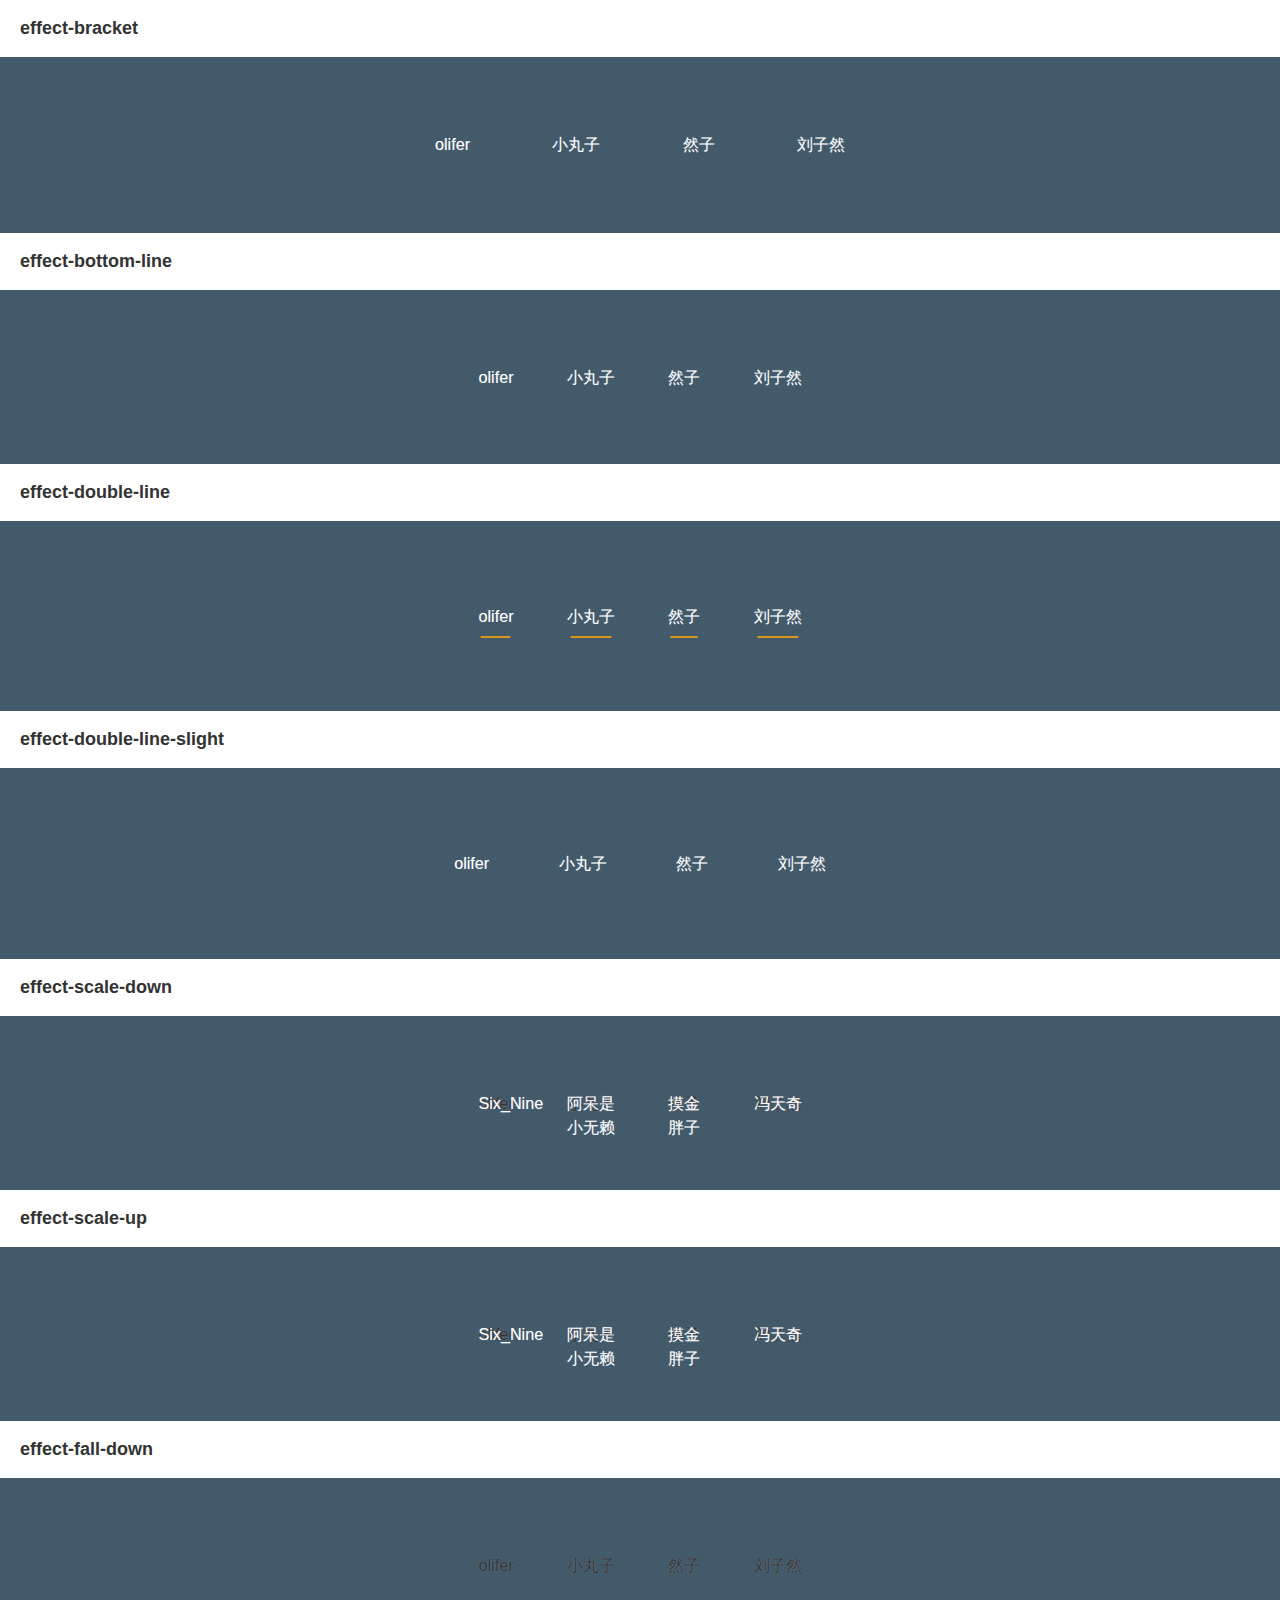
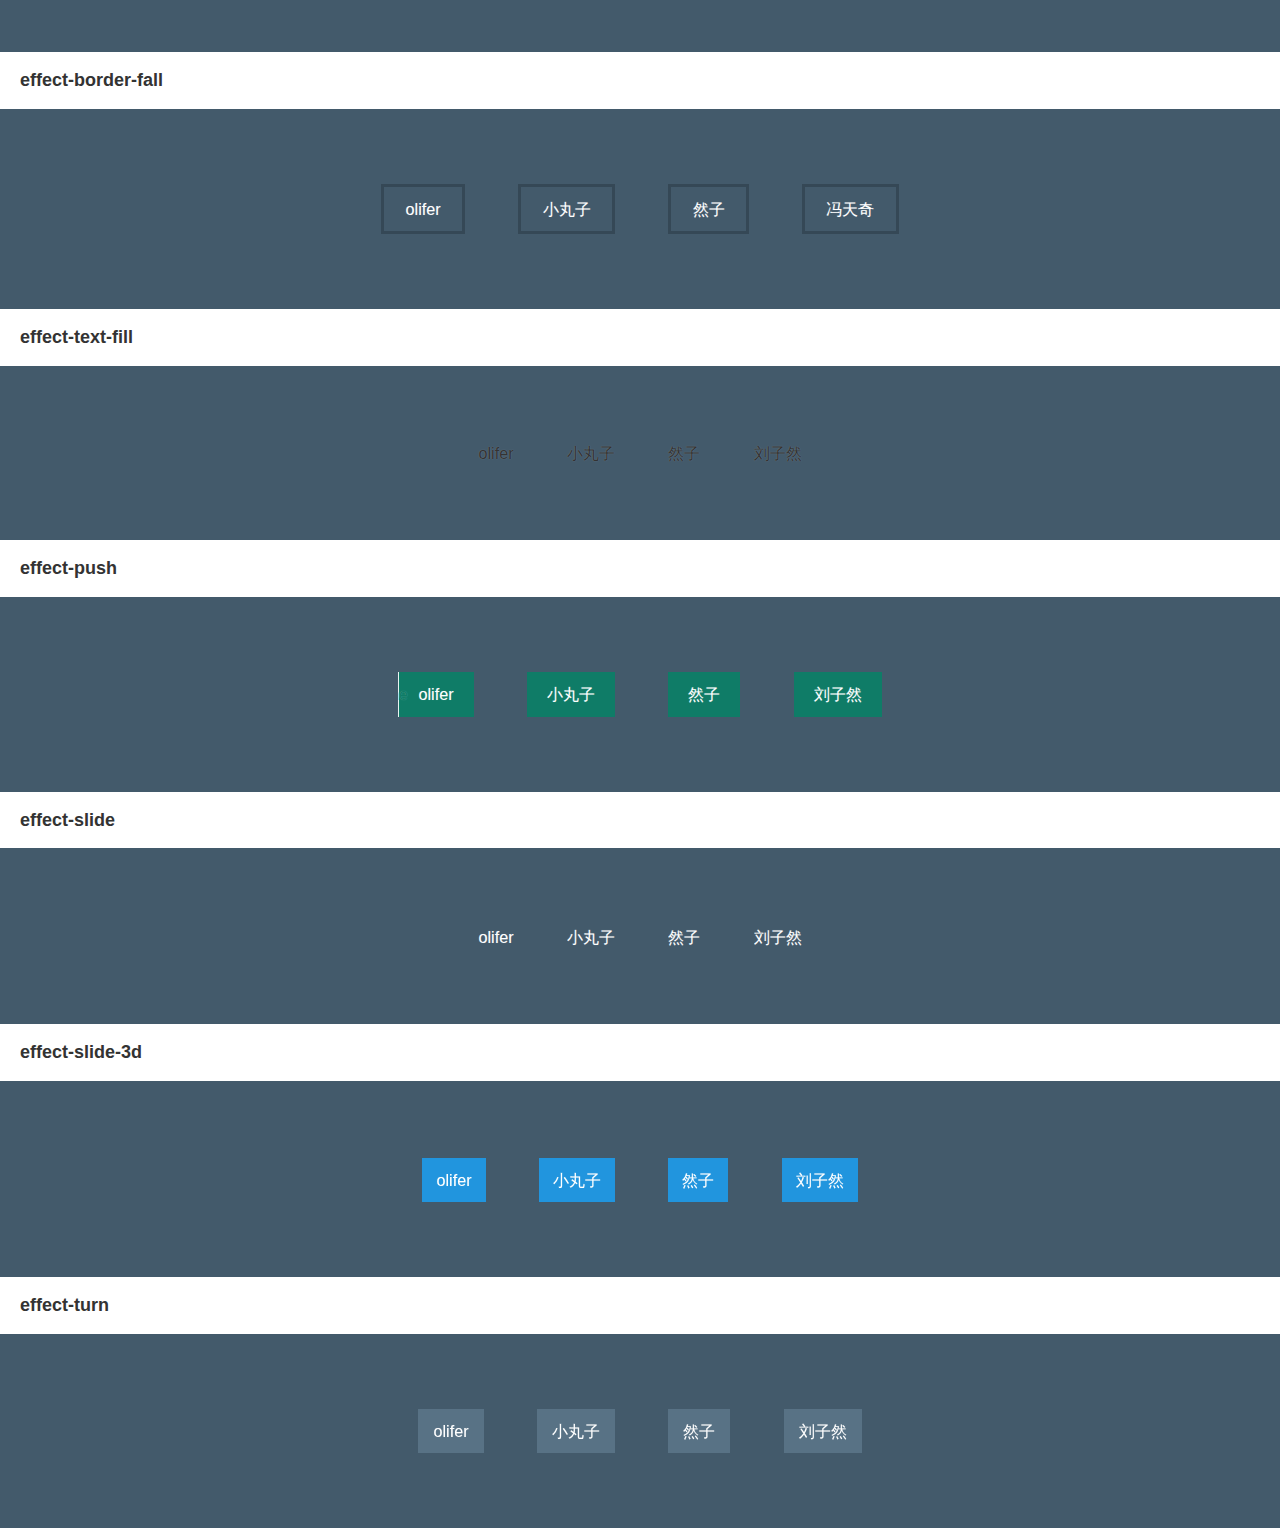
<file: css3/c3.html>
<!DOCTYPE html>
<!-- saved from url=(0051)http://sofish.de/file/demo/drag-and-drop-files.html -->
<html>
<head>
	<meta http-equiv="Content-Type" content="text/html; charset=UTF-8">
	<meta charset="utf-8">
	<title>kissy CSS3动画效果</title>
	<link rel="stylesheet" type="text/css" href="stylesheets/style.css">
</head>
<body>
	<h2>
		effect-bracket
	</h2>
	<section>
		<div class="test effect-bracket">
			<a href="">olifer</a>
			<a href="">小丸子</a>
			<a href="">然子</a>
			<a href="">刘子然</a>
		</div>
	</section>
	<h2>
		effect-bottom-line
	</h2>
	<section>
		<div class="test effect-bottom-line">
			<a href="">olifer</a>
			<a href="">小丸子</a>
			<a href="">然子</a>
			<a href="">刘子然</a>
		</div>
	</section>
	<h2>
		effect-double-line
	</h2>
	<section>
		<div class="test effect-double-line">
			<a href="">olifer</a>
			<a href="">小丸子</a>
			<a href="">然子</a>
			<a href="">刘子然</a>
		</div>
	</section>
	<h2>
		effect-double-line-slight
	</h2>
	<section>
		<div class="test effect-double-line-slight">
			<a href="">olifer</a>
			<a href="">小丸子</a>
			<a href="">然子</a>
			<a href="">刘子然</a>
		</div>
	</section>
	<h2>
		effect-scale-down
	</h2>
	<section>
		<div class="test effect-scale-down">
			<a href="" data-hover="Six_Nine">olifer</a>
			<a href="" data-hover="阿呆是小无赖">小丸子</a>
			<a href="" data-hover="摸金胖子">然子</a>
			<a href="" data-hover="冯天奇">刘子然</a>
		</div>
	</section>
	<h2>
		effect-scale-up
	</h2>
	<section>
		<div class="test effect-scale-up">
			<a href="" data-hover="Six_Nine">olifer</a>
			<a href="" data-hover="阿呆是小无赖">小丸子</a>
			<a href="" data-hover="摸金胖子">然子</a>
			<a href="" data-hover="冯天奇">刘子然</a>
		</div>
	</section>
	<h2>
		effect-fall-down
	</h2>
	<section>
		<div class="test effect-fall-down">
			<a href="" data-hover="Six_Nine">olifer</a>
			<a href="" data-hover="阿呆是小无赖">小丸子</a>
			<a href="" data-hover="摸金胖子">然子</a>
			<a href="" data-hover="冯天奇">刘子然</a>
		</div>
	</section>
	<h2>
		effect-border-fall
	</h2>
	<section>
		<div class="test effect-border-fall">
			<a href="" data-hover="Six_Nine">olifer</a>
			<a href="" data-hover="阿呆是小无赖">小丸子</a>
			<a href="" data-hover="摸金胖子">然子</a>
			<a href="" data-hover="冯天奇">冯天奇</a>
		</div>
	</section>
	<h2>
		effect-text-fill
	</h2>
	<section>
		<div class="test effect-text-fill">
			<a href="" data-hover="Six_Nine">olifer</a>
			<a href="" data-hover="阿呆是小无赖">小丸子</a>
			<a href="" data-hover="摸金胖子">然子</a>
			<a href="" data-hover="冯天奇">刘子然</a>
		</div>
	</section>
	<h2>
		effect-push
	</h2>
	<section>
		<div class="test effect-push">
			<a href="" data-hover="Six_Nine"><span>olifer</span></a>
			<a href="" data-hover="阿呆是小无赖"><span>小丸子</span></a>
			<a href="" data-hover="摸金胖子"><span>然子</span></a>
			<a href="" data-hover="冯天奇"><span>刘子然</span></a>
		</div>
	</section>
	<h2>
		effect-slide
	</h2>
	<section>
		<div class="test effect-slide">
			<a href="" data-hover="Six_Nine"><span>olifer</span></a>
			<a href="" data-hover="阿呆是小无赖"><span>小丸子</span></a>
			<a href="" data-hover="摸金胖子"><span>然子</span></a>
			<a href="" data-hover="冯天奇"><span>刘子然</span></a>
		</div>
	</section>
	<h2>
		effect-slide-3d
	</h2>
	<section>
		<div class="test effect-slide-3d">
			<a href=""><span data-hover="Six_Nine">olifer</span></a>
			<a href=""><span data-hover="阿呆是小无赖">小丸子</span></a>
			<a href=""><span data-hover="摸金胖子">然子</span></a>
			<a href=""><span data-hover="冯天奇">刘子然</span></a>
		</div>
	</section>
	<h2>
		effect-turn
	</h2>
	<section>
		<div class="test effect-turn">
			<a href=""><span data-hover="Six_Nine">olifer</span></a>
			<a href=""><span data-hover="阿呆是小无赖">小丸子</span></a>
			<a href=""><span data-hover="摸金胖子">然子</span></a>
			<a href=""><span data-hover="冯天奇">刘子然</span></a>
		</div>
	</section>
</body>
</html>
</file>
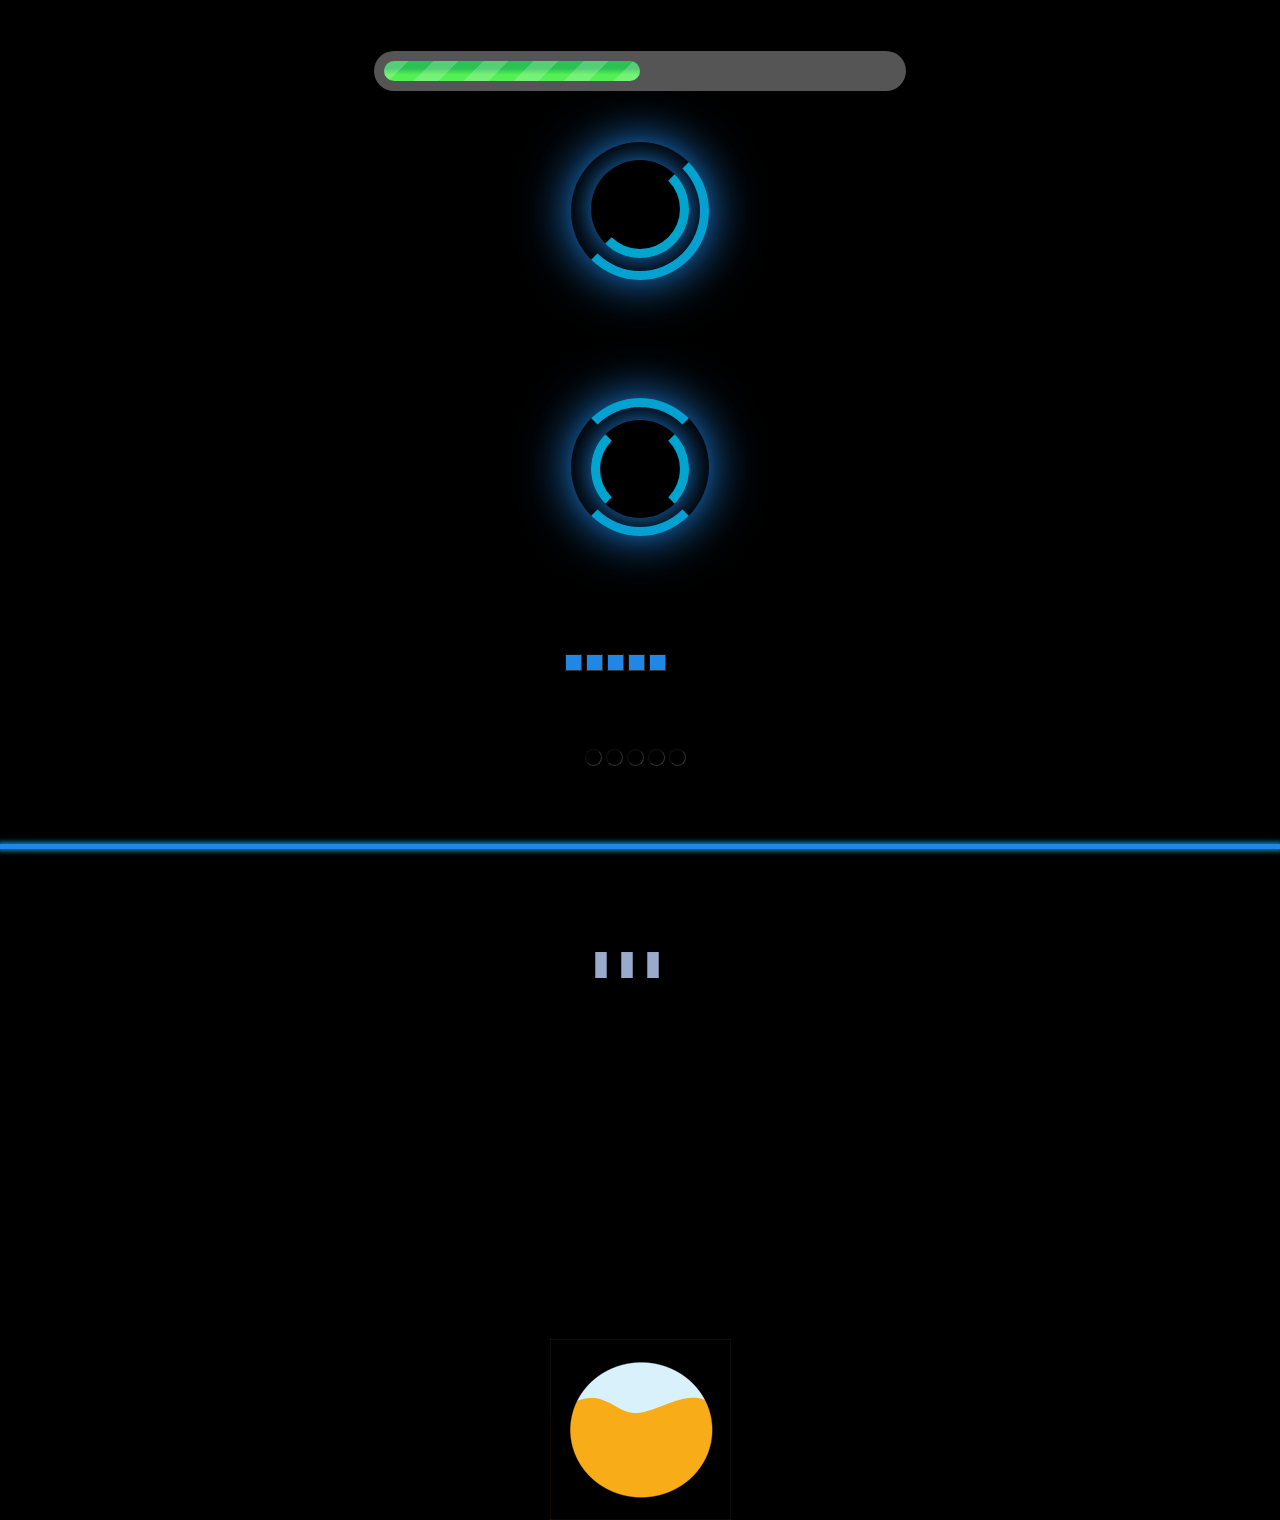
<file: css3/炫酷进度条/main.html>
<!doctype html>
<html lang="en">
<head>
	<meta charset="UTF-8">
	<title>
	</title>
	<link rel="stylesheet" type="text/css" href="stylesheets/main.css">
</head>
<body>
	<div class="bar">
		<span></span>
	</div>
	<div class="bar-cil"></div>
	<div class="bars-cil"></div>
	<div class="bar-circle"></div>
	<div class="bars-circle"></div>
	<div class="in-blo">
		<div class="blo" id="blo-1"></div>
		<div class="blo" id="blo-2"></div>
		<div class="blo" id="blo-3"></div>
		<div class="blo" id="blo-4"></div>
		<div class="blo" id="blo-5"></div>
	</div>
	<div class="in-blo">
		<ul id="progress">
	         <li>
		        <div id="layer1" class="ball"></div> 
		        <div id="layer6" class="pulse"></div>
	        </li>
		    <li>
			    <div id="layer2" class="ball"></div>
			    <div id="layer7" class="pulse"></div>
		    </li>
		    <li>
			    <div id="layer3" class="ball"></div>
			    <div id="layer8" class="pulse"></div>
		    </li>
		    <li>
			    <div id="layer4" class="ball"></div>
			    <div id="layer9" class="pulse"></div>
		    </li>
		    <li>
			    <div id="layer5" class="ball"></div>
			    <div id="layer10" class="pulse"></div>
		    </li>
        </ul>
	</div>
	<div class="login-l">
		<p></p>
	</div>
	<div class="face">
		<div class="facebo" id="facebo1"></div>
		<div class="facebo" id="facebo2"></div>
		<div class="facebo" id="facebo3"></div>
	</div>
	<div class="wei">
		<div class="wei-in" id="wei-in1"></div>
		<div class="wei-in" id="wei-in2"></div>
		<div class="wei-in" id="wei-in3"></div>
		<div class="wei-in" id="wei-in4"></div>
		<div class="wei-in" id="wei-in5"></div>
		<div class="wei-in" id="wei-in6"></div>
		<div class="wei-in" id="wei-in7"></div>
		<div class="wei-in" id="wei-in8"></div>
	</div>
    <div class="load">
        <!--<div class="bg"></div>-->
        <img src="img/bg.png">
        <div class="waves"></div>
        <!--<img src="img/waves.png">-->
        <img src="img/top.png">
    </div>
</body>
</html>
</file>
<file: css3/stylesheets/style.css>
/* line 1, ../sass/_main.scss */
* {
  margin: 0;
  padding: 0;
  -webkit-box-sizing: border-box;
  -moz-box-sizing: border-box;
  box-sizing: border-box;
  font-size: 12px;
  font-family: tahoma,arial,\5b8b\4f53,sans-serif;
  line-height: 1.5;
}

/* line 11, ../sass/_main.scss */
*::after, *::before {
  -webkit-box-sizing: border-box;
  -moz-box-sizing: border-box;
  box-sizing: border-box;
}

/* line 17, ../sass/_main.scss */
body {
  color: #333;
}

/* line 21, ../sass/_main.scss */
h2 {
  padding-left: 20px;
  margin: .83em 0;
  font-size: 1.5em;
}

/* line 28, ../sass/_main.scss */
section {
  padding: 5em 3em;
  text-align: center;
  background: #435a6b;
}
/* line 35, ../sass/_main.scss */
section .test a {
  display: -moz-inline-stack;
  display: inline-block;
  vertical-align: middle;
  *vertical-align: auto;
  zoom: 1;
  *display: inline;
  position: relative;
  margin: 15px 25px;
  color: #fff;
  text-decoration: none;
  font-weight: 400;
  text-shadow: 0 0 1px rgba(255, 255, 255, 0.3);
  font-size: 1.35em;
  vertical-align: middle;
}
/* line 45, ../sass/_main.scss */
section .test a span {
  font-size: 1em;
}
/* line 55, ../sass/_main.scss */
section .effect-bracket a::before {
  margin-right: 10px;
  content: '[';
  -webkit-transform: translateX(20px);
  -moz-transform: translateX(20px);
  -ms-transform: translateX(20px);
  -o-transform: translateX(20px);
  transform: translateX(20px);
  display: -moz-inline-stack;
  display: inline-block;
  vertical-align: middle;
  *vertical-align: auto;
  zoom: 1;
  *display: inline;
  filter: progid:DXImageTransform.Microsoft.Alpha(Opacity=0);
  opacity: 0;
  -webkit-transition: 0.3s;
  -moz-transition: 0.3s;
  -o-transition: 0.3s;
  transition: 0.3s;
  vertical-align: middle;
}
/* line 65, ../sass/_main.scss */
section .effect-bracket a::after {
  margin-left: 10px;
  content: ']';
  -webkit-transform: translateX(-20px);
  -moz-transform: translateX(-20px);
  -ms-transform: translateX(-20px);
  -o-transform: translateX(-20px);
  transform: translateX(-20px);
  display: -moz-inline-stack;
  display: inline-block;
  vertical-align: middle;
  *vertical-align: auto;
  zoom: 1;
  *display: inline;
  filter: progid:DXImageTransform.Microsoft.Alpha(Opacity=0);
  opacity: 0;
  -webkit-transition: 0.3s;
  -moz-transition: 0.3s;
  -o-transition: 0.3s;
  transition: 0.3s;
  vertical-align: middle;
}
/* line 77, ../sass/_main.scss */
section .effect-bracket a:hover::before, section .effect-bracket a:hover::after, section .effect-bracket a:focus::before, section .effect-bracket a:focus::after {
  filter: progid:DXImageTransform.Microsoft.Alpha(Opacity=100);
  opacity: 1;
  -webkit-transform: translateX(0);
  -moz-transform: translateX(0);
  -ms-transform: translateX(0);
  -o-transform: translateX(0);
  transform: translateX(0);
}
/* line 87, ../sass/_main.scss */
section .effect-bottom-line a::after {
  position: absolute;
  bottom: -8px;
  left: 0;
  content: "";
  height: 2px;
  width: 100%;
  filter: progid:DXImageTransform.Microsoft.Alpha(Opacity=0);
  opacity: 0;
  background: #f19f0f;
  -webkit-transition: 0.3s;
  -moz-transition: 0.3s;
  -o-transition: 0.3s;
  transition: 0.3s;
  -webkit-transform: translateY(10px);
  -moz-transform: translateY(10px);
  -ms-transform: translateY(10px);
  -o-transform: translateY(10px);
  transform: translateY(10px);
}
/* line 102, ../sass/_main.scss */
section .effect-bottom-line a:hover::after, section .effect-bottom-line a:focus::after {
  filter: progid:DXImageTransform.Microsoft.Alpha(Opacity=100);
  opacity: 1;
  -webkit-transform: translateY(0);
  -moz-transform: translateY(0);
  -ms-transform: translateY(0);
  -o-transform: translateY(0);
  transform: translateY(0);
}
/* line 110, ../sass/_main.scss */
section .effect-double-line a {
  padding: 0.5em 0;
}
/* line 112, ../sass/_main.scss */
section .effect-double-line a::before, section .effect-double-line a::after {
  position: absolute;
  top: 100%;
  left: 0;
  width: 100%;
  height: 2px;
  background: #f19f0f;
  content: '';
  -webkit-transform: scale(0.85, 0.85);
  -moz-transform: scale(0.85, 0.85);
  -ms-transform: scale(0.85, 0.85);
  -o-transform: scale(0.85, 0.85);
  transform: scale(0.85, 0.85);
  -webkit-transition: 0.3s;
  -moz-transition: 0.3s;
  -o-transition: 0.3s;
  transition: 0.3s;
}
/* line 123, ../sass/_main.scss */
section .effect-double-line a::after {
  position: absolute;
  filter: progid:DXImageTransform.Microsoft.Alpha(Opacity=0);
  opacity: 0;
  -webkit-transition: 0.3s;
  -moz-transition: 0.3s;
  -o-transition: 0.3s;
  transition: 0.3s;
}
/* line 129, ../sass/_main.scss */
section .effect-double-line a:hover::before, section .effect-double-line a:hover::after, section .effect-double-line a:focus::before, section .effect-double-line a:focus::after {
  filter: progid:DXImageTransform.Microsoft.Alpha(Opacity=100);
  opacity: 1;
  -webkit-transform: scale(1, 1);
  -moz-transform: scale(1, 1);
  -ms-transform: scale(1, 1);
  -o-transform: scale(1, 1);
  transform: scale(1, 1);
}
/* line 133, ../sass/_main.scss */
section .effect-double-line a:hover::before, section .effect-double-line a:focus::before {
  top: 0;
}
/* line 140, ../sass/_main.scss */
section .effect-double-line-slight a {
  padding: 0.5em;
}
/* line 142, ../sass/_main.scss */
section .effect-double-line-slight a::before, section .effect-double-line-slight a::after {
  position: absolute;
  left: 0;
  width: 100%;
  height: 2px;
  background: #f19f0f;
  content: '';
  filter: progid:DXImageTransform.Microsoft.Alpha(Opacity=0);
  opacity: 0;
  -webkit-transition: 0.5s;
  -moz-transition: 0.5s;
  -o-transition: 0.5s;
  transition: 0.5s;
}
/* line 152, ../sass/_main.scss */
section .effect-double-line-slight a::before {
  top: 0;
  -webkit-transform: translateY(-10px);
  -moz-transform: translateY(-10px);
  -ms-transform: translateY(-10px);
  -o-transform: translateY(-10px);
  transform: translateY(-10px);
}
/* line 156, ../sass/_main.scss */
section .effect-double-line-slight a::after {
  bottom: 0;
  -webkit-transform: translateY(10px);
  -moz-transform: translateY(10px);
  -ms-transform: translateY(10px);
  -o-transform: translateY(10px);
  transform: translateY(10px);
}
/* line 160, ../sass/_main.scss */
section .effect-double-line-slight a:hover, section .effect-double-line-slight a:focus {
  color: #f19f0f;
}
/* line 162, ../sass/_main.scss */
section .effect-double-line-slight a:hover::before, section .effect-double-line-slight a:hover::after, section .effect-double-line-slight a:focus::before, section .effect-double-line-slight a:focus::after {
  filter: progid:DXImageTransform.Microsoft.Alpha(Opacity=100);
  opacity: 1;
  -webkit-transform: translateY(0);
  -moz-transform: translateY(0);
  -ms-transform: translateY(0);
  -o-transform: translateY(0);
  transform: translateY(0);
}
/* line 170, ../sass/_main.scss */
section .effect-scale-down a {
  color: #333;
}
/* line 172, ../sass/_main.scss */
section .effect-scale-down a::before {
  color: #fff;
  content: attr(data-hover);
  position: absolute;
  -webkit-transition: 0.3s;
  -moz-transition: 0.3s;
  -o-transition: 0.3s;
  transition: 0.3s;
}
/* line 179, ../sass/_main.scss */
section .effect-scale-down a:hover::before, section .effect-scale-down a:focus::before {
  -webkit-transform: scale(0.9, 0.9);
  -moz-transform: scale(0.9, 0.9);
  -ms-transform: scale(0.9, 0.9);
  -o-transform: scale(0.9, 0.9);
  transform: scale(0.9, 0.9);
  filter: progid:DXImageTransform.Microsoft.Alpha(Opacity=0);
  opacity: 0;
}
/* line 187, ../sass/_main.scss */
section .effect-scale-up a {
  color: #333;
}
/* line 189, ../sass/_main.scss */
section .effect-scale-up a::before {
  color: #fff;
  content: attr(data-hover);
  position: absolute;
  -webkit-transition: 0.6s;
  -moz-transition: 0.6s;
  -o-transition: 0.6s;
  transition: 0.6s;
}
/* line 196, ../sass/_main.scss */
section .effect-scale-up a:hover::before, section .effect-scale-up a:focus::before {
  -webkit-transform: scale(1.5, 1.5);
  -moz-transform: scale(1.5, 1.5);
  -ms-transform: scale(1.5, 1.5);
  -o-transform: scale(1.5, 1.5);
  transform: scale(1.5, 1.5);
  filter: progid:DXImageTransform.Microsoft.Alpha(Opacity=0);
  opacity: 0;
}
/* line 204, ../sass/_main.scss */
section .effect-fall-down a {
  color: #333;
}
/* line 206, ../sass/_main.scss */
section .effect-fall-down a::before {
  color: #fff;
  position: absolute;
  -webkit-transition: 0.5s;
  -moz-transition: 0.5s;
  -o-transition: 0.5s;
  transition: 0.5s;
  filter: progid:DXImageTransform.Microsoft.Alpha(Opacity=0);
  opacity: 0;
  -webkit-transform: scale(1.1) translateX(10px) translateY(-10px) rotate(4deg);
  -moz-transform: scale(1.1) translateX(10px) translateY(-10px) rotate(4deg);
  -ms-transform: scale(1.1) translateX(10px) translateY(-10px) rotate(4deg);
  -o-transform: scale(1.1) translateX(10px) translateY(-10px) rotate(4deg);
  transform: scale(1.1) translateX(10px) translateY(-10px) rotate(4deg);
  content: attr(data-hover);
}
/* line 215, ../sass/_main.scss */
section .effect-fall-down a:hover::before, section .effect-fall-down a:focus::before {
  filter: progid:DXImageTransform.Microsoft.Alpha(Opacity=100);
  opacity: 1;
  -webkit-transform: scale(1) translateX(0) translateY(0) rotate(0deg);
  -moz-transform: scale(1) translateX(0) translateY(0) rotate(0deg);
  -ms-transform: scale(1) translateX(0) translateY(0) rotate(0deg);
  -o-transform: scale(1) translateX(0) translateY(0) rotate(0deg);
  transform: scale(1) translateX(0) translateY(0) rotate(0deg);
}
/* line 223, ../sass/_main.scss */
section .effect-border-fall a {
  padding: 0.8em 1.5em;
}
/* line 225, ../sass/_main.scss */
section .effect-border-fall a::before, section .effect-border-fall a::after {
  position: absolute;
  top: 0;
  left: 0;
  width: 100%;
  height: 100%;
  border: 3px solid #354856;
  content: '';
  -webkit-transition: 0.5s;
  -moz-transition: 0.5s;
  -o-transition: 0.5s;
  transition: 0.5s;
}
/* line 235, ../sass/_main.scss */
section .effect-border-fall a::after {
  border-color: #fff;
  filter: progid:DXImageTransform.Microsoft.Alpha(Opacity=0);
  opacity: 0;
  -webkit-transform: translateX(6px) translateY(-6px);
  -moz-transform: translateX(6px) translateY(-6px);
  -ms-transform: translateX(6px) translateY(-6px);
  -o-transform: translateX(6px) translateY(-6px);
  transform: translateX(6px) translateY(-6px);
}
/* line 241, ../sass/_main.scss */
section .effect-border-fall a:hover::before, section .effect-border-fall a:focus::before {
  -webkit-transform: translateX(-5px) translateY(5px);
  -moz-transform: translateX(-5px) translateY(5px);
  -ms-transform: translateX(-5px) translateY(5px);
  -o-transform: translateX(-5px) translateY(5px);
  transform: translateX(-5px) translateY(5px);
  filter: progid:DXImageTransform.Microsoft.Alpha(Opacity=0);
  opacity: 0;
}
/* line 245, ../sass/_main.scss */
section .effect-border-fall a:hover::after, section .effect-border-fall a:focus::after {
  -webkit-transform: translateX(0) translateY(0);
  -moz-transform: translateX(0) translateY(0);
  -ms-transform: translateX(0) translateY(0);
  -o-transform: translateX(0) translateY(0);
  transform: translateX(0) translateY(0);
  filter: progid:DXImageTransform.Microsoft.Alpha(Opacity=100);
  opacity: 1;
}
/* line 253, ../sass/_main.scss */
section .effect-text-fill a {
  color: #333;
}
/* line 255, ../sass/_main.scss */
section .effect-text-fill a::before {
  display: -moz-inline-stack;
  display: inline-block;
  vertical-align: middle;
  *vertical-align: auto;
  zoom: 1;
  *display: inline;
  position: absolute;
  top: 0;
  left: 0;
  content: attr(data-hover);
  color: #fff;
  max-width: 0;
  overflow: hidden;
  white-space: nowrap;
  -webkit-transition: 0.3s;
  -moz-transition: 0.3s;
  -o-transition: 0.3s;
  transition: 0.3s;
}
/* line 268, ../sass/_main.scss */
section .effect-text-fill a:hover::before, section .effect-text-fill a:focus::before {
  max-width: 100%;
}
/* line 275, ../sass/_main.scss */
section .effect-push a {
  overflow: hidden;
}
/* line 277, ../sass/_main.scss */
section .effect-push a span {
  display: block;
  padding: 10px 20px;
  background: #0f7c67;
  -webkit-transition: 0.5s;
  -moz-transition: 0.5s;
  -o-transition: 0.5s;
  transition: 0.5s;
}
/* line 283, ../sass/_main.scss */
section .effect-push a::before {
  position: absolute;
  top: 0;
  left: 0;
  padding: 10px 20px;
  width: 100%;
  height: 100%;
  background: #fff;
  color: #0f7c67;
  content: attr(data-hover);
  -webkit-transition: 0.5s;
  -moz-transition: 0.5s;
  -o-transition: 0.5s;
  transition: 0.5s;
  -webkit-transform: translateX(-100%);
  -moz-transform: translateX(-100%);
  -ms-transform: translateX(-100%);
  -o-transform: translateX(-100%);
  transform: translateX(-100%);
}
/* line 297, ../sass/_main.scss */
section .effect-push a:hover span, section .effect-push a:focus span {
  -webkit-transform: translateX(100%);
  -moz-transform: translateX(100%);
  -ms-transform: translateX(100%);
  -o-transform: translateX(100%);
  transform: translateX(100%);
}
/* line 300, ../sass/_main.scss */
section .effect-push a:hover::before, section .effect-push a:focus::before {
  -webkit-transform: translateX(0);
  -moz-transform: translateX(0);
  -ms-transform: translateX(0);
  -o-transform: translateX(0);
  transform: translateX(0);
}
/* line 307, ../sass/_main.scss */
section .effect-slide a {
  overflow: hidden;
}
/* line 309, ../sass/_main.scss */
section .effect-slide a span {
  display: -moz-inline-stack;
  display: inline-block;
  vertical-align: middle;
  *vertical-align: auto;
  zoom: 1;
  *display: inline;
  position: relative;
  -webkit-transition: 0.5s;
  -moz-transition: 0.5s;
  -o-transition: 0.5s;
  transition: 0.5s;
}
/* line 314, ../sass/_main.scss */
section .effect-slide a::before {
  position: absolute;
  top: 100%;
  content: attr(data-hover);
  -webkit-transition: 0.5s;
  -moz-transition: 0.5s;
  -o-transition: 0.5s;
  transition: 0.5s;
}
/* line 321, ../sass/_main.scss */
section .effect-slide a:hover span, section .effect-slide a:focus span {
  -webkit-transform: translateY(-100%);
  -moz-transform: translateY(-100%);
  -ms-transform: translateY(-100%);
  -o-transform: translateY(-100%);
  transform: translateY(-100%);
}
/* line 324, ../sass/_main.scss */
section .effect-slide a:hover::before, section .effect-slide a:focus::before {
  -webkit-transform: translateY(-100%);
  -moz-transform: translateY(-100%);
  -ms-transform: translateY(-100%);
  -o-transform: translateY(-100%);
  transform: translateY(-100%);
}
/* line 331, ../sass/_main.scss */
section .effect-slide-3d a {
  line-height: 44px;
  -webkit-perspective: 1000px;
  -moz-perspective: 1000px;
  -ms-perspective: 1000px;
  -o-perspective: 1000px;
  perspective: 1000px;
}
/* line 334, ../sass/_main.scss */
section .effect-slide-3d a span {
  display: -moz-inline-stack;
  display: inline-block;
  vertical-align: middle;
  *vertical-align: auto;
  zoom: 1;
  *display: inline;
  width: 100%;
  height: 100%;
  position: relative;
  padding: 10px 14px;
  background: #2195de;
  -webkit-transition: 0.5s;
  -moz-transition: 0.5s;
  -o-transition: 0.5s;
  transition: 0.5s;
  -webkit-transform-origin: 50% 0;
  -webkit-transform-style: preserve-3d;
  -moz-transform-style: preserve-3d;
  -ms-transform-style: preserve-3d;
  -o-transform-style: preserve-3d;
  transform-style: preserve-3d;
}
/* line 346, ../sass/_main.scss */
section .effect-slide-3d a span::before {
  position: absolute;
  top: 100%;
  left: 0;
  width: 100%;
  height: 100%;
  line-height: 44px;
  background: #0965a0;
  content: attr(data-hover);
  -webkit-transition: 0.5s;
  -moz-transition: 0.5s;
  -o-transition: 0.5s;
  transition: 0.5s;
  -webkit-transform: rotateX(-90deg);
  -moz-transform: rotateX(-90deg);
  -ms-transform: rotateX(-90deg);
  -o-transform: rotateX(-90deg);
  transform: rotateX(-90deg);
  -webkit-transform-origin: 50% 0;
}
/* line 363, ../sass/_main.scss */
section .effect-slide-3d a:hover span, section .effect-slide-3d a:focus span {
  -webkit-transform: rotateX(90deg) translateY(-22px);
  -moz-transform: rotateX(90deg) translateY(-22px);
  -ms-transform: rotateX(90deg) translateY(-22px);
  -o-transform: rotateX(90deg) translateY(-22px);
  transform: rotateX(90deg) translateY(-22px);
}
/* line 365, ../sass/_main.scss */
section .effect-slide-3d a:hover span::before, section .effect-slide-3d a:focus span::before {
  background: #28a2ee;
}
/* line 374, ../sass/_main.scss */
section .effect-turn a {
  line-height: 2em;
  -webkit-perspective: 800px;
  -moz-perspective: 800px;
  -ms-perspective: 800px;
  -o-perspective: 800px;
  perspective: 800px;
}
/* line 377, ../sass/_main.scss */
section .effect-turn a span {
  display: -moz-inline-stack;
  display: inline-block;
  vertical-align: middle;
  *vertical-align: auto;
  zoom: 1;
  *display: inline;
  position: relative;
  padding: 10px 15px;
  background: #587285;
  -webkit-transition: 0.5s;
  -moz-transition: 0.5s;
  -o-transition: 0.5s;
  transition: 0.5s;
  -webkit-transform-style: preserve-3d;
  -moz-transform-style: preserve-3d;
  -ms-transform-style: preserve-3d;
  -o-transform-style: preserve-3d;
  transform-style: preserve-3d;
  -webkit-transform-origin: 0 50%;
  -moz-transform-origin: 0 50%;
  -ms-transform-origin: 0 50%;
  -o-transform-origin: 0 50%;
  transform-origin: 0 50%;
}
/* line 390, ../sass/_main.scss */
section .effect-turn a span::before {
  position: absolute;
  top: 0;
  left: 0;
  width: 100%;
  height: 100%;
  background: #fff;
  color: #2f4351;
  content: attr(data-hover);
  -webkit-transform: rotateX(270deg);
  -moz-transform: rotateX(270deg);
  -ms-transform: rotateX(270deg);
  -o-transform: rotateX(270deg);
  transform: rotateX(270deg);
  -webkit-transform-origin: 0 0;
  -moz-transform-origin: 0 0;
  -ms-transform-origin: 0 0;
  -o-transform-origin: 0 0;
  transform-origin: 0 0;
  -webkit-transition: 0.5s;
  -moz-transition: 0.5s;
  -o-transition: 0.5s;
  transition: 0.5s;
}
/* line 410, ../sass/_main.scss */
section .effect-turn a:hover span, section .effect-turn a:focus span {
  background: #2f4351;
}
/* line 412, ../sass/_main.scss */
section .effect-turn a:hover span::before, section .effect-turn a:focus span::before {
  -webkit-transform: rotateX(10deg);
  -moz-transform: rotateX(10deg);
  -ms-transform: rotateX(10deg);
  -o-transform: rotateX(10deg);
  transform: rotateX(10deg);
}
</file>
<file: css3/炫酷进度条/stylesheets/main.css>
/* line 2, ../sass/main.scss */
* {
  margin: 0;
}

/* line 5, ../sass/main.scss */
body {
  background: #000;
}

/* line 8, ../sass/main.scss */
.bar {
  margin: 4% auto;
  height: 20px;
  width: 40%;
  position: relative;
  background: #555;
  -webkit-border-radius: 25px;
  -moz-border-radius: 25px;
  -ms-border-radius: 25px;
  -o-border-radius: 25px;
  border-radius: 25px;
  padding: 10px;
}
/* line 16, ../sass/main.scss */
.bar span {
  display: block;
  height: 100%;
  width: 50%;
  -webkit-border-radius: 20px;
  -moz-border-radius: 20px;
  -ms-border-radius: 20px;
  -o-border-radius: 20px;
  border-radius: 20px;
  background-color: #2bc253;
  background-image: -webkit-linear-gradient(top, #2bc253 37%, #54f054 69%);
  position: relative;
  overflow: hidden;
}
/* line 30, ../sass/main.scss */
.bar span:after {
  content: "";
  position: absolute;
  top: 0;
  left: 0;
  bottom: 0;
  right: 0;
  background-image: -webkit-gradient(linear, 0 0, 100% 100%, color-stop(0.25, rgba(255, 255, 255, 0.2)), color-stop(0.25, transparent), color-stop(0.5, transparent), color-stop(0.5, rgba(255, 255, 255, 0.2)), color-stop(0.75, rgba(255, 255, 255, 0.2)), color-stop(0.75, transparent), to(transparent));
  overflow: hidden;
  -webkit-background-size: 50px;
  -webkit-animation: move 2s linear infinite;
  -moz-animation: move 2s linear infinite;
  -o-animation: move 2s linear infinite;
}

/* line 53, ../sass/main.scss */
.bar-cil {
  width: 100px;
  height: 100px;
  -webkit-border-radius: 70px;
  -moz-border-radius: 70px;
  -ms-border-radius: 70px;
  -o-border-radius: 70px;
  border-radius: 70px;
  background: transparent;
  margin: 0 auto;
  border: 9px solid rgba(0, 183, 229, 0.9);
  border-top: 9px solid transparent;
  border-left: 9px solid transparent;
  box-shadow: 0 0 50px #2187e7;
  padding: 10px;
  -webkit-animation: run1 .9s linear infinite;
  -moz-animation: run1 .9s linear infinite;
  -o-animation: run1 .9s linear infinite;
}

/* line 68, ../sass/main.scss */
.bars-cil {
  width: 80px;
  height: 80px;
  margin: 0 auto;
  position: relative;
  top: -120px;
  -webkit-border-radius: 50px;
  -moz-border-radius: 50px;
  -ms-border-radius: 50px;
  -o-border-radius: 50px;
  border-radius: 50px;
  background: transparent;
  border: 9px solid rgba(0, 183, 229, 0.9);
  border-top: 9px solid transparent;
  border-left: 9px solid transparent;
  box-shadow: 0 0 30px #2187e7;
  -webkit-animation: run2 .9s linear infinite;
  -moz-animation: run2 .9s linear infinite;
  -o-animation: run2 .9s linear infinite;
}

/* line 85, ../sass/main.scss */
.bar-circle {
  width: 100px;
  height: 100px;
  margin: 20px auto;
  border: 9px solid rgba(0, 183, 229, 0.9);
  border-left: 9px solid rgba(0, 0, 0, 0);
  border-right: 9px solid rgba(0, 0, 0, 0);
  background: transparent;
  -webkit-border-radius: 70px;
  -moz-border-radius: 70px;
  -ms-border-radius: 70px;
  -o-border-radius: 70px;
  border-radius: 70px;
  padding: 10px;
  box-shadow: 0 0 50px #2187e7;
  -webkit-animation: bar-cir .9s linear infinite;
  -moz-animation: bar-cir .9s linear infinite;
  -o-animation: bar-cir .9s linear infinite;
}

/* line 100, ../sass/main.scss */
.bars-circle {
  width: 80px;
  height: 80px;
  margin: 0px auto;
  border: 9px solid rgba(0, 183, 229, 0.9);
  border-top: 9px solid rgba(0, 0, 0, 0);
  border-bottom: 9px solid rgba(0, 0, 0, 0);
  background: transparent;
  -webkit-border-radius: 50px;
  -moz-border-radius: 50px;
  -ms-border-radius: 50px;
  -o-border-radius: 50px;
  border-radius: 50px;
  box-shadow: 0 0 30px #2187e7;
  position: relative;
  top: -136px;
  -webkit-animation: bars-cir .9s linear infinite;
  -moz-animation: bars-cir .9s linear infinite;
  -o-animation: bars-cir .9s linear infinite;
}

/* line 117, ../sass/main.scss */
.in-blo {
  width: 150px;
  height: 25px;
  margin: 0 auto;
}
/* line 121, ../sass/main.scss */
.in-blo .blo {
  width: 15px;
  height: 15px;
  background-color: #2187e7;
  display: inline-block;
  border-top: 1px solid #111;
  border-left: 1px solid #111;
  border-right: 1px solid #333;
  border-bottom: 1px solid #333;
  border-image: webkit-linear-gradient(top, #2187e7 25%, #5aacf9);
  -webkit-animation: blo 1s linear infinite;
  -moz-animation: blo 1s linear infinite;
  -o-animation: blo 1s linear infinite;
}
/* line 139, ../sass/main.scss */
.in-blo #blo-1 {
  -webkit-animation-delay: .4s;
  -moz-animation-delay: .4s;
  -o-animation-delay: .4s;
}
/* line 144, ../sass/main.scss */
.in-blo #blo-2 {
  -webkit-animation-delay: .3s;
  -moz-animation-delay: .3s;
  -o-animation-delay: .3s;
}
/* line 149, ../sass/main.scss */
.in-blo #blo-3 {
  -webkit-animation-delay: .2s;
  -moz-animation-delay: .2s;
  -o-animation-delay: .2s;
}
/* line 154, ../sass/main.scss */
.in-blo #blo-4 {
  -webkit-animation-delay: .3s;
  -moz-animation-delay: .3s;
  -o-animation-delay: .3s;
}
/* line 159, ../sass/main.scss */
.in-blo #blo-5 {
  -webkit-animation-delay: .4s;
  -moz-animation-delay: .4s;
  -o-animation-delay: .4s;
}
/* line 164, ../sass/main.scss */
.in-blo ul#progress {
  list-style: none;
  width: 200px;
  margin: 50px auto;
  padding: 20px;
}
/* line 169, ../sass/main.scss */
.in-blo ul#progress li {
  display: inline-block;
  width: 15px;
  height: 15px;
  -webkit-border-radius: 50px;
  -moz-border-radius: 50px;
  -ms-border-radius: 50px;
  -o-border-radius: 50px;
  border-radius: 50px;
  background: transparent;
  border-top: 1px solid #111;
  border-left: 1px solid #111;
  border-bottom: 1px solid #333;
  border-right: 1px solid #333;
}
/* line 179, ../sass/main.scss */
.in-blo ul#progress li .ball {
  width: 15px;
  height: 15px;
  -webkit-border-radius: 50px;
  -moz-border-radius: 50px;
  -ms-border-radius: 50px;
  -o-border-radius: 50px;
  border-radius: 50px;
  background-color: #2187e7;
  background-image: -webkit-linear-gradient(top, #2187e7 25%, #5aacf9);
  -webkit-transform: scale(0);
  -webkit-animation: loading .5s linear forwards;
}
/* line 192, ../sass/main.scss */
.in-blo ul#progress li .pulse {
  width: 15px;
  height: 15px;
  -webkit-border-radius: 30px;
  -moz-border-radius: 30px;
  -ms-border-radius: 30px;
  -o-border-radius: 30px;
  border-radius: 30px;
  border: 1px solid #00c6ff;
  box-shadow: 0 0 5px #00c6ff;
  position: relative;
  top: -16px;
  left: -1px;
  -webkit-transform: scale(0);
  -webkit-animation: pulse .5s ease-out;
}
/* line 205, ../sass/main.scss */
.in-blo ul#progress li #layer1 {
  -webkit-animation-delay: .5s;
}
/* line 208, ../sass/main.scss */
.in-blo ul#progress li #layer2 {
  -webkit-animation-delay: 1s;
}
/* line 211, ../sass/main.scss */
.in-blo ul#progress li #layer3 {
  -webkit-animation-delay: 1.5s;
}
/* line 214, ../sass/main.scss */
.in-blo ul#progress li #layer4 {
  -webkit-animation-delay: 2s;
}
/* line 217, ../sass/main.scss */
.in-blo ul#progress li #layer5 {
  -webkit-animation-delay: 2.5s;
}
/* line 220, ../sass/main.scss */
.in-blo ul#progress li #layer6 {
  -webkit-animation-delay: 1s;
}
/* line 223, ../sass/main.scss */
.in-blo ul#progress li #layer7 {
  -webkit-animation-delay: 1.5s;
}
/* line 226, ../sass/main.scss */
.in-blo ul#progress li #layer8 {
  -webkit-animation-delay: 2s;
}
/* line 229, ../sass/main.scss */
.in-blo ul#progress li #layer9 {
  -webkit-animation-delay: 2.5s;
}
/* line 232, ../sass/main.scss */
.in-blo ul#progress li #layer10 {
  -webkit-animation-delay: 3s;
}

/* line 239, ../sass/main.scss */
.login-l {
  width: 100%;
  height: 5px;
  margin: 90px 0;
  background-color: transparent;
  box-shadow: 1px 1px 5px 2px #333 inset;
}
/* line 245, ../sass/main.scss */
.login-l p {
  height: 5px;
  margin: 5px 0;
  background: #2187e7;
  box-shadow: 0px 0px 5px 2px rgba(0, 198, 255, 0.7);
  -webkit-animation: go 2s ease-out;
}

/* line 254, ../sass/main.scss */
.face {
  margin: 0 auto;
  width: 100px;
  height: 100px;
}
/* line 258, ../sass/main.scss */
.face .facebo {
  width: 20px;
  height: 50px;
  background: #99aaca;
  border: 1px solid #96a6c9;
  display: inline-block;
  -webkit-transform: scale(0.5);
  -webkit-animation: face  1s infinite;
}
/* line 267, ../sass/main.scss */
.face #facebo1 {
  -webkit-animation-delay: .1s;
}
/* line 270, ../sass/main.scss */
.face #facebo2 {
  -webkit-animation-delay: .2s;
}
/* line 273, ../sass/main.scss */
.face #facebo3 {
  -webkit-animation-delay: .3s;
}

/* line 278, ../sass/main.scss */
.wei {
  height: 200px;
  width: 250px;
  margin: 50px auto;
}
/* line 282, ../sass/main.scss */
.wei .wei-in {
  height: 60px;
  width: 20px;
  display: inline-block;
  background: transparent;
  -moz-border-radius-topleft: 50px;
  -webkit-border-top-left-radius: 50px;
  border-top-left-radius: 50px;
  -moz-border-radius-topright: 50px;
  -webkit-border-top-right-radius: 50px;
  border-top-right-radius: 50px;
  -webkit-animation: wei .8s linear infinite;
}
/* line 291, ../sass/main.scss */
.wei #wei-in1 {
  position: relative;
  left: 110px;
  top: 20px;
  -webkit-animation-delay: .36s;
}
/* line 297, ../sass/main.scss */
.wei #wei-in2 {
  position: relative;
  left: 121px;
  top: 36px;
  -webkit-transform: rotate(45deg);
  -webkit-animation-delay: .48s;
}
/* line 304, ../sass/main.scss */
.wei #wei-in3 {
  position: relative;
  left: 109px;
  top: 75px;
  -webkit-transform: rotate(90deg);
  -webkit-animation-delay: .6s;
}
/* line 311, ../sass/main.scss */
.wei #wei-in4 {
  position: relative;
  left: 65px;
  top: 114px;
  -webkit-transform: rotate(135deg);
  -webkit-animation-delay: .72s;
}
/* line 318, ../sass/main.scss */
.wei #wei-in5 {
  position: relative;
  left: -2px;
  top: 130px;
  -webkit-transform: rotate(180deg);
  -webkit-animation-delay: .84s;
}
/* line 325, ../sass/main.scss */
.wei #wei-in6 {
  position: relative;
  left: -68px;
  top: 114px;
  -webkit-transform: rotate(225deg);
  -webkit-animation-delay: .96s;
}
/* line 332, ../sass/main.scss */
.wei #wei-in7 {
  position: relative;
  left: -112px;
  top: 75px;
  -webkit-transform: rotate(270deg);
  -webkit-animation-delay: 1.08s;
}
/* line 339, ../sass/main.scss */
.wei #wei-in8 {
  position: relative;
  left: -125px;
  top: 36px;
  -webkit-transform: rotate(315deg);
  -webkit-animation-delay: 1.2s;
}

/* line 348, ../sass/main.scss */
.load {
  margin-bottom: 100px;
  position: relative;
  width: 181px;
  height: 181px;
  margin: 0 auto;
  overflow: hidden;
  z-index: 0;
}
/* line 356, ../sass/main.scss */
.load img:nth-of-type(1) {
  width: 181px;
  height: 181px;
  position: absolute;
  z-index: 1;
}
/* line 362, ../sass/main.scss */
.load .waves {
  width: 181px;
  height: 380px;
  background: url(../img/waves.png);
  position: absolute;
  top: -180px;
  z-index: 2;
  -webkit-animation: wave_left  2s  linear  infinite;
}
/* line 372, ../sass/main.scss */
.load img:nth-of-type(2) {
  position: absolute;
  z-index: 3;
}

@-webkit-keyframes wave_up {
  /* line 378, ../sass/main.scss */
  0% {
    background-position: 0 0;
  }

  /* line 381, ../sass/main.scss */
  100% {
    background-position: 0 -170px;
  }
}

@-webkit-keyframes wave_left {
  /* line 386, ../sass/main.scss */
  0% {
    background-position: top right;
  }

  /* line 389, ../sass/main.scss */
  100% {
    background-position: top  left;
  }
}

@-webkit-keyframes run1 {
  /* line 395, ../sass/main.scss */
  0% {
    -webkit-transform: rotate(0deg);
  }

  /* line 398, ../sass/main.scss */
  100% {
    -webkit-transform: rotate(360deg);
  }
}

@-moz-keyframes run1 {
  /* line 403, ../sass/main.scss */
  0% {
    -webkit-transform: rotate(0deg);
  }

  /* line 406, ../sass/main.scss */
  100% {
    -webkit-transform: rotate(360deg);
  }
}

@-o-keyframes run1 {
  /* line 411, ../sass/main.scss */
  0% {
    -webkit-transform: rotate(0deg);
  }

  /* line 414, ../sass/main.scss */
  100% {
    -webkit-transform: rotate(360deg);
  }
}

@-webkit-keyframes run2 {
  /* line 419, ../sass/main.scss */
  0% {
    -webkit-transform: rotate(0deg);
  }

  /* line 422, ../sass/main.scss */
  100% {
    -webkit-transform: rotate(-360deg);
  }
}

@-moz-keyframes run2 {
  /* line 427, ../sass/main.scss */
  0% {
    -webkit-transform: rotate(0deg);
  }

  /* line 430, ../sass/main.scss */
  100% {
    -webkit-transform: rotate(-360deg);
  }
}

@-o-keyframes run2 {
  /* line 435, ../sass/main.scss */
  0% {
    -webkit-transform: rotate(0deg);
  }

  /* line 438, ../sass/main.scss */
  100% {
    -webkit-transform: rotate(-360deg);
  }
}

@-webkit-keyframes move {
  /* line 444, ../sass/main.scss */
  0% {
    background-position: 0 0;
  }

  /* line 447, ../sass/main.scss */
  100% {
    background-position: 50px 50px;
  }
}

@-moz-keyframes move {
  /* line 452, ../sass/main.scss */
  0% {
    background-position: 0 0;
  }

  /* line 455, ../sass/main.scss */
  100% {
    background-position: 50px 50px;
  }
}

@-o-keyframes move {
  /* line 460, ../sass/main.scss */
  0% {
    background-position: 0 0;
  }

  /* line 463, ../sass/main.scss */
  100% {
    background-position: 50px 50px;
  }
}

@-webkit-keyframes bars-cir {
  /* line 470, ../sass/main.scss */
  from {
    -webkit-transform: rotate(0deg);
  }

  /* line 473, ../sass/main.scss */
  to {
    -webkit-transform: rotate(360deg);
  }
}

@-moz-keyframes bars-cir {
  /* line 478, ../sass/main.scss */
  from {
    -webkit-transform: rotate(0deg);
  }

  /* line 481, ../sass/main.scss */
  to {
    -webkit-transform: rotate(360deg);
  }
}

@-o-keyframes bars-cir {
  /* line 486, ../sass/main.scss */
  from {
    -webkit-transform: rotate(0deg);
  }

  /* line 489, ../sass/main.scss */
  to {
    -webkit-transform: rotate(360deg);
  }
}

@-webkit-keyframes bar-cir {
  /* line 494, ../sass/main.scss */
  0% {
    -webkit-transform: rotate(160deg);
    opacity: 0;
  }

  /* line 498, ../sass/main.scss */
  50% {
    -webkit-transform: rotate(145deg);
    opacity: 1;
  }

  /* line 502, ../sass/main.scss */
  100% {
    -webkit-transform: rotate(-300deg);
    opacity: 0;
  }
}

@-moz-keyframes bar-cir {
  /* line 508, ../sass/main.scss */
  0% {
    -webkit-transform: rotate(160deg);
    opacity: 0;
  }

  /* line 512, ../sass/main.scss */
  50% {
    -webkit-transform: rotate(145deg);
    opacity: 1;
  }

  /* line 516, ../sass/main.scss */
  100% {
    -webkit-transform: rotate(-300deg);
    opacity: 0;
  }
}

@-o-keyframes bar-cir {
  /* line 522, ../sass/main.scss */
  0% {
    -webkit-transform: rotate(160deg);
    opacity: 0;
  }

  /* line 526, ../sass/main.scss */
  50% {
    -webkit-transform: rotate(145deg);
    opacity: 1;
  }

  /* line 530, ../sass/main.scss */
  100% {
    -webkit-transform: rotate(-300deg);
    opacity: 0;
  }
}

@-webkit-keyframes blo {
  /* line 538, ../sass/main.scss */
  0% {
    opacity: 1;
    transform: scale(4);
  }

  /* line 542, ../sass/main.scss */
  100% {
    opacity: 0;
  }
}

@-moz-keyframes blo {
  /* line 547, ../sass/main.scss */
  0% {
    opacity: 1;
    transform: scale(4);
  }

  /* line 551, ../sass/main.scss */
  100% {
    opacity: 0;
  }
}

@-o-keyframes blo {
  /* line 556, ../sass/main.scss */
  0% {
    opacity: 1;
    transform: scale(4);
  }

  /* line 560, ../sass/main.scss */
  100% {
    opacity: 0;
  }
}

@-webkit-keyframes loading {
  /* line 566, ../sass/main.scss */
  0% {
    -webkit-transform: scale(0);
  }

  /* line 569, ../sass/main.scss */
  100% {
    -webkit-transform: scale(1);
  }
}

@-webkit-keyframes pulse {
  /* line 574, ../sass/main.scss */
  0% {
    -webkit-transform: scale(0);
    opacity: 0;
  }

  /* line 578, ../sass/main.scss */
  10% {
    -webkit-transform: scale(1);
    opacity: .5;
  }

  /* line 582, ../sass/main.scss */
  50% {
    -webkit-transform: scale(1.75);
    opacity: 0;
  }

  /* line 586, ../sass/main.scss */
  100% {
    -webkit-transform: scale(0);
    opacity: 0;
  }
}

@-webkit-keyframes go {
  /* line 593, ../sass/main.scss */
  0% {
    width: 0%;
  }

  /* line 596, ../sass/main.scss */
  100% {
    width: 100%;
  }
}

@-webkit-keyframes face {
  /* line 602, ../sass/main.scss */
  0% {
    -webkit-transform: scale(0.6);
    background-color: #bac5db;
  }

  /* line 606, ../sass/main.scss */
  40% {
    -webkit-transform: scale(1);
    background-color: #c6ccda;
  }

  /* line 610, ../sass/main.scss */
  100% {
    -webkit-transform: scale(0.5);
  }
}

@-webkit-keyframes wei {
  /* line 616, ../sass/main.scss */
  0% {
    background: #2187e7;
  }

  /* line 619, ../sass/main.scss */
  100% {
    background: transparent;
  }
}
</file>
